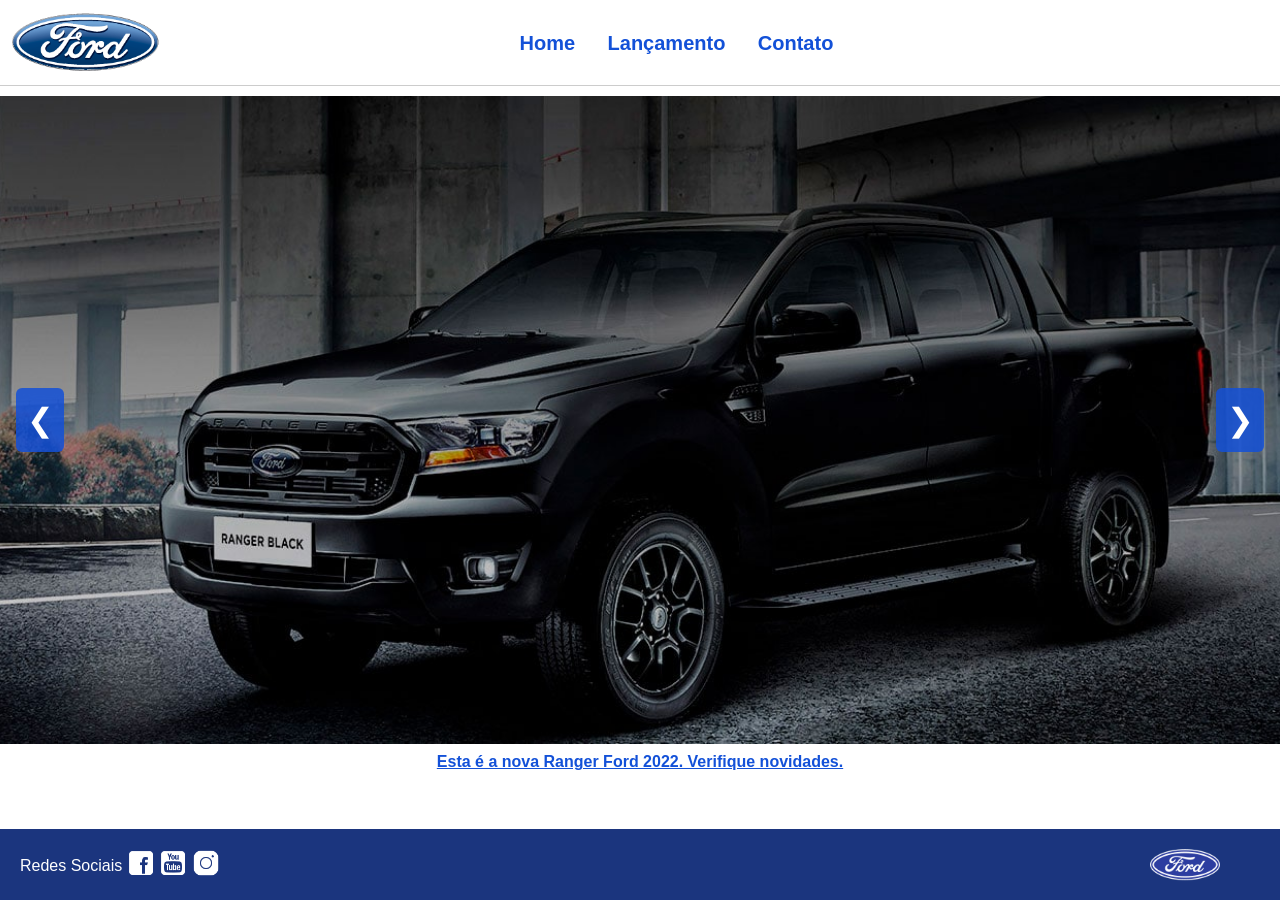
<file: index.html>
<!DOCTYPE html>
<html lang="pt-br">
<head>
    <meta charset="UTF-8">
    <meta http-equiv="X-UA-Compatible" content="IE=edge">
    <meta name="viewport" content="width=device-width, initial-scale=1.0">
    <title>Ford</title>    
    <link href="css/reset.css" rel="stylesheet">
    <link href="css/style.css" rel="stylesheet">
    <script src="js/carousel.js"></script>
</head>
<body>
    <header>       
        <div>
            <img src="img/logo-ford-256.png" width="150" class="logo" />
        </div>
        <nav>
            <ul>
                <li>
                    <a href="index.html">Home</a>
                </li>
                <li>
                    <a href="lancamento.html">Lançamento</a>
                </li>
                <li>
                    <a href="contato.html">Contato</a>
                </li>
            </ul>
        </nav>

    </header>
    <main>
        <div id="carousel-container">
            <button type="button" id="carousel-prev" aria-label="Imagem anterior">&#10094;</button>
            <div id="carousel">
            </div>
            <button type="button" id="carousel-next" aria-label="Próxima imagem">&#10095;</button>
        </div>
        <div id="carousel-title">
        </div>
        <script>
             //insert each image on carousel
            carouselArr.push(new Carousel("imagem_1.jpg","Esta é a nova Ranger Ford 2022. Verifique novidades.","lancamento.html"));
            carouselArr.push(new Carousel("imagem_2.jpg","Ford a nossa História","#"));
            carouselArr.push(new Carousel("imagem_3.jpg","Nova Ford Bronco Sport 2022","lancamento.html"));
            Carousel.Start(carouselArr);
        </script>
    </main>
    <footer>
        <nav id="social">
            <ul>
                <li><span class="redesociais">Redes Sociais</span></li>
                <li><a href="#" title="Facebook"><img src="img/facebook-50.png"></a></li>
                <li><a href="#" title="YouTube"><img src="img/youtube-squared-50.png"></a></li>
                <li><a href="#" title="Instagram"><img src="img/instagram-logo-50.png"></a></li>
            </ul>
        </nav>
        <div>
           <img src="img/ford-96.png" width="70"  />
        </div>
    </footer>    
</body>
</html>
</file>
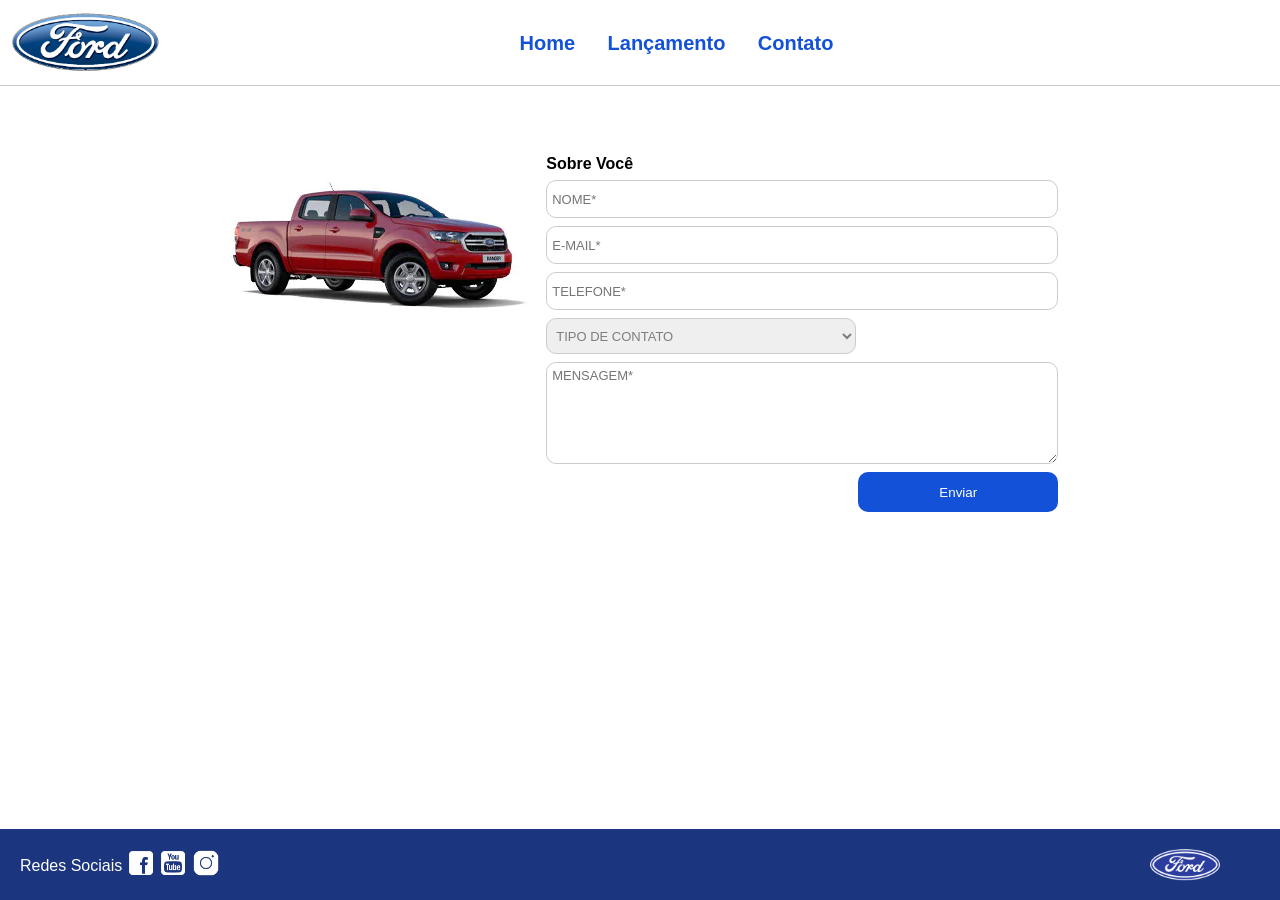
<file: contato.html>
<!DOCTYPE html>
<html lang="pt-br">

<head>
    <meta charset="UTF-8">
    <meta http-equiv="X-UA-Compatible" content="IE=edge">
    <meta name="viewport" content="width=device-width, initial-scale=1.0">
    <title>Ford</title>
    <link href="css/reset.css" rel="stylesheet">
    <link href="css/style.css" rel="stylesheet">
    <link href="css/form.css" rel="stylesheet">
    <script src="js/form.js"></script>
</head>

<body>
    <header>
        <div>
            <img src="img/logo-ford-256.png" width="150" class="logo" />
        </div>
        <nav>
            <ul>
                <li>
                    <a href="index.html">Home</a>
                </li>
                <li>
                    <a href="lancamento.html">Lançamento</a>
                </li>
                <li>
                    <a href="contato.html">Contato</a>
                </li>
            </ul>
        </nav>

    </header>
    <main>
        <div class="forms">
            <div>
                <img src="img/xls 2.2 diesel.jpg">
            </div>
            <div>
                <h2 class="titulo">Sobre Você</h2>
                <form onsubmit="Post(event, this);">
                    <input type="text" name="nome" placeholder="NOME*" class="fordform" required>
                    <input type="email" name="email" placeholder="E-MAIL*" class="fordform" required>
                    <input type="tel" name="telefone" placeholder="TELEFONE*" class="fordform" required>
                    <select name="tipoContato" class="fordform" required>
                        <option selected>TIPO DE CONTATO</option>
                        <option>ELOGIO</option>
                        <option>RECLAMAÇÃO</option>
                        <option>SOLICITAÇÃO</option>
                    </select>
                    <textarea name="mensagem" placeholder="MENSAGEM*" class="fordform fordtextarea" required></textarea>
                    <button type="submit">Enviar</button>
                </form>
            </div>
        </div>
    </main>
    <footer>
        <nav id="social">
            <ul>
                <li><span class="redesociais">Redes Sociais</span></li>
                <li><a href="#" title="Facebook"><img src="img/facebook-50.png"></a></li>
                <li><a href="#" title="YouTube"><img src="img/youtube-squared-50.png"></a></li>
                <li><a href="#" title="Instagram"><img src="img/instagram-logo-50.png"></a></li>
            </ul>
        </nav>
        <div>
            <img src="img/ford-96.png" width="70" />
        </div>
    </footer>
</body>

</html>
</file>
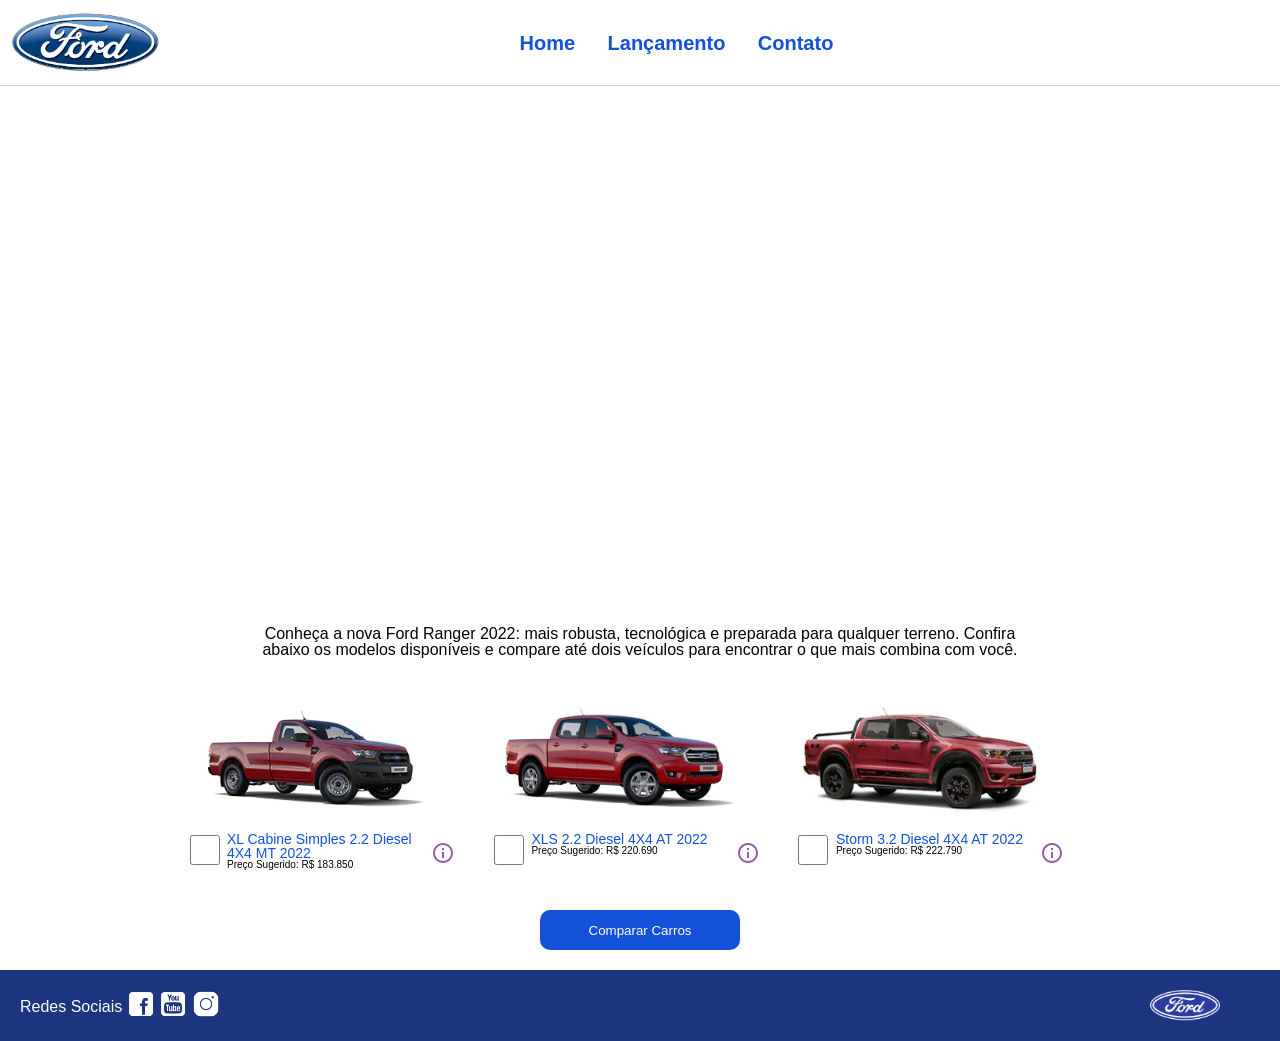
<file: lancamento.html>
<!DOCTYPE html>
<html lang="pt-br">
<head>
    <meta charset="UTF-8">
    <meta http-equiv="X-UA-Compatible" content="IE=edge">
    <meta name="viewport" content="width=device-width, initial-scale=1.0">
    <title>Ford</title>    
    <link href="css/reset.css" rel="stylesheet">
    <link href="css/style.css" rel="stylesheet">
    <link href="css/lancamento.css" rel="stylesheet">
    <script src="js/compare.js"></script>
</head>
<body>
    <header>       
        <div>
            <img src="img/logo-ford-256.png" width="150" class="logo" />
        </div>
        <nav>
            <ul>
                <li>
                    <a href="index.html">Home</a>
                </li>
                <li>
                    <a href="lancamento.html">Lançamento</a>
                </li>
                <li>
                    <a href="contato.html">Contato</a>
                </li>
            </ul>
        </nav>

    </header>
    <main>
        <div>
            <iframe style = "display: block; margin-bottom: 30px; margin-left: auto; margin-right: auto; width: 100%;
            height: 500px;" src="https://www.youtube-nocookie.com/embed/vQsryuNmsL0?controls=0&autoplay=1&modestbranding=0&loop=1&mute=1&rel=0&hd=1" title="YouTube video player" frameborder="0" allow="accelerometer; autoplay; clipboard-write; encrypted-media; gyroscope; picture-in-picture" allowfullscreen></iframe>
            <p style="text-align: center; max-width: 800px; margin: 0 auto 30px; padding: 0 20px;">
                Conheça a nova Ford Ranger 2022: mais robusta, tecnológica e preparada para qualquer terreno.
                Confira abaixo os modelos disponíveis e compare até dois veículos para encontrar o que mais combina com você.
            </p>
        </div>
        <div>
            <ul class="modelcars">
                <li> 
                    <img src="img/XL Cabine.jpg" class="photocar">
                    <div class="infocar">
                        <div>
                            <input type="checkbox" value="car1" class="checkbox" onchange="SetCarToCompare(this, new Car('XL Cabine Simples 2.2 Diesel 4X4 MT 2022', 183850, 511, 1821, 232, 1234, 2.2, 160, 1420, 'Aço Estampado 16', 'img/XL Cabine.jpg'));">
                        </div>
                        <div class="info">
                            <span class="textmodel">XL Cabine Simples 2.2 Diesel 4X4 MT 2022</span>
                            <span class="textprice">Preço Sugerido: R$ 183.850</span>
                        </div>
                        <div>
                            <img src="img/info.png">
                        </div>
                    </div>
                </li>
                <li>
                    <img src="img/xls 2.2 diesel.jpg" class="photocar">
                    <div class="infocar">
                        <div>
                            <input type="checkbox" value="car1" class="checkbox" onchange="SetCarToCompare(this, new Car('XLS 2.2 Diesel 4X4 AT 2022', 220690, 511, 1821, 232, 1076, 2.2, 160, 1180, 'Aço Estampado 16', 'img/xls 2.2 diesel.jpg'));">
                        </div>
                        <div class="info">
                            <span class="textmodel">XLS 2.2 Diesel 4X4 AT 2022</span>
                            <span class="textprice">Preço Sugerido: R$ 220.690</span>
                        </div>
                        <div>
                            <img src="img/info.png">
                        </div>
                    </div>
                </li>
                <li>
                    <img src="img/storm.jpg" class="photocar">
                    <div class="infocar">
                        <div>
                            <input type="checkbox" value="car1" class="checkbox" onchange="SetCarToCompare(this, new Car('Storm 3.2 Diesel 4X4 AT 2022', 222790, 511, 1821, 232, 1040, 3.2, 200, 1180, 'Liga Leve 17', 'img/storm.jpg'));">
                        </div>
                        <div class="info">
                            <span class="textmodel">Storm 3.2 Diesel 4X4 AT 2022</span>
                            <span class="textprice">Preço Sugerido: R$ 222.790</span>
                        </div>
                        <div>
                            <img src="img/info.png">
                        </div>
                    </div>
                </li>
            </ul>
        </div>
        <div style="text-align: center;padding-bottom: 20px;">
            <button type="button" style="height: 40px; width: 200px;" onclick="ShowCompare()">Comparar Carros</button>
        </div> 
    </main>
    <footer>
        <nav id="social">
            <ul>
                <li><span class="redesociais">Redes Sociais</span></li>
                <li><a href="#" title="Facebook"><img src="img/facebook-50.png"></a></li>
                <li><a href="#" title="YouTube"><img src="img/youtube-squared-50.png"></a></li>
                <li><a href="#" title="Instagram"><img src="img/instagram-logo-50.png"></a></li>
            </ul>
        </nav>
        <div>
           <img src="img/ford-96.png" width="70"  />
        </div>
    </footer> 
    <div id="compare">
        <table>
            <tbody>
            <tr >
            <td>&nbsp;</td>
            <td id="compare_image_0"></td>
            <td id="compare_image_1"></td>
            </tr>
            <tr >
            <td>Modelo</td>
            <td id="compare_modelo_0"></td>
            <td id="compare_modelo_1"></td>
            </tr>
            <tr >
            <td>Altura da ca&ccedil;amba (mm)</td>
            <td id="compare_alturacacamba_0"></td>
            <td id="compare_alturacacamba_1"></td>
            </tr>
            <tr >
            <td >Altura do ve&iacute;culo (mm)</td>
            <td id="compare_alturaveiculo_0"></td>
            <td id="compare_alturaveiculo_1"></td>
            </tr>
            <tr>
            <td>Altura livre do solo (mm)</td>
            <td id="compare_alturasolo_0"></td>
            <td id="compare_alturasolo_1"></td>
            </tr>
            <tr >
            <td >Capacidade de carga (Kg)</td>
            <td id="compare_capacidadecarga_0"></td>
            <td id="compare_capacidadecarga_1"></td>
            </tr>
            <tr >
            <td >Motor</td>
            <td id="compare_motor_0"></td>
            <td id="compare_motor_1"></td>
            </tr>
            <tr >
            <td >Pot&ecirc;ncia (cv)</td>
            <td id="compare_potencia_0"></td>
            <td id="compare_potencia_1"></td>
            </tr>
            <tr >
            <td >Volume de ca&ccedil;amba (L)</td>
            <td id="compare_volumecacamba_0"></td>
            <td id="compare_volumecacamba_1"></td>
            </tr>
            <tr >
            <td >Roda</td>
            <td id="compare_roda_0"></td>
            <td id="compare_roda_1"></td>
            </tr>
            <tr >
            <td >Pre&ccedil;o</td>
            <td id="compare_preco_0"></td>
            <td id="compare_preco_1"></td>
            </tr>
            </tbody>
            
        </table>
        <div style="text-align: center;padding-bottom: 20px;">
            <button type="button" style="height: 40px; width: 200px;" onclick="HideCompare()">Fechar</button>
        </div> 
    </div>   
</body>
</html>
</file>
<file: css/style.css>
body {
    background: #FFFFFF;
    height: 100%;
    font-family: 'Roboto', sans-serif;
}

html {
    height: 100%;
}

div#carousel {
    height: 648px;
    width: 100%;
    overflow: hidden;
}

div#carousel img {
    width: 100%;
    height: 100%;
    object-fit: cover;
    border-bottom: 1px solid #ccc;
}

div#carousel-title {
    text-align: center;
    font-size: 16px;
    font-weight: 900;
    color: #1351d8;
    margin-top: 10px;
}
div#carousel-title a {
    text-decoration: flex;
    color: #1351d8;
}

header ul {
    text-align: center;
    margin-left: auto;
    margin-right: auto;
    display: block;
}

ul {
	display: inline-block;
}

header {
    background: #FFFFFF;
    border-bottom: 1px solid #ccc;
    margin-bottom: 10px;
    padding: 10px;
}

header div {
    display: inline;
    vertical-align: middle;
}

header nav {
    display: inline-block;
    vertical-align: middle;
    width: 80vw;
}

header nav a {
    color: #1351d8;
    font-size: 20px;
    text-decoration: none;
    font-weight: 900;
    margin-left: 14px;
    margin-right: 14px;
}

header nav a:hover {
    color: #1b357e;
    text-decoration: none;
    font-weight: 900;
}

nav li {
    display: inline;
    list-style: none;
}

main {
    min-height: calc(100% - 167px);
}

nav#social {
    display: inline;
    width: 80%;
}

nav#social ul img {
    width: 28px;
}

span.redesociais {
    color: #ffffff;
    vertical-align: super;
}

footer {
    background: #1B357E;
    padding: 20px;
}

footer div {
    display: inline;
    float: right;
    margin-right: 40px;
}

button:hover {
    background: #1b357e;
}
button {
    background: #1351d8;
    color: #fff;
    border: 0px;
    border-radius: 10px;
}


/* Controles de navegação da galeria da página inicial */
div#carousel-container {
    position: relative;
    width: 100%;
}

div#carousel-container button {
    position: absolute;
    top: 50%;
    z-index: 2;
    width: 48px;
    height: 64px;
    padding: 0;
    border: none;
    border-radius: 6px;
    background: rgba(19, 81, 216, 0.85);
    color: #ffffff;
    font-size: 32px;
    line-height: 1;
    cursor: pointer;
    transform: translateY(-50%);
    transition: background 0.2s ease, transform 0.2s ease;
}

div#carousel-container button:hover,
div#carousel-container button:focus-visible {
    background: rgba(27, 53, 126, 0.95);
    transform: translateY(-50%) scale(1.05);
}

button#carousel-prev {
    left: 16px;
}

button#carousel-next {
    right: 16px;
}

@media (max-width: 600px) {
    div#carousel-container button {
        width: 38px;
        height: 52px;
        font-size: 25px;
    }

    button#carousel-prev {
        left: 8px;
    }

    button#carousel-next {
        right: 8px;
    }
}
</file>
<file: css/form.css>
.fordform {
    display: block;
    width: 500px;
    border: 1px solid #cccccc;
    border-radius: 10px;
    height: 26px;
    margin: 8px;
    font-size: 13px;
    padding: 5px;
}

select.fordform {
    width: 310px;
    height: 36px;
    color: #807d7d;
}

.fordtextarea {
    height: 90px;
    resize: vertical;
    font-family: inherit;
}

input:focus-visible {
    outline: none;
}

select:focus-visible {
    outline: none;
}

main div {
    display: inline-block;
    vertical-align: top;
    text-align: left;
    padding-top: 30px;
    padding-bottom: 30px;
}

.forms {
    display: block;
    text-align: center;
}

h2 {
    text-align: left;
    font-weight: 800;
}


button {
    width: 200px;
    height: 40px;
    margin-right: 8px;
    float: right;
    transition: transform 0.2s ease, background-color 0.2s ease;
    cursor: pointer;
}

button:hover {
    transform: scale(1.05);
    background-color: #003478;
    color: #ffffff;
}

.titulo {
    margin-left: 8px;
}
</file>
<file: css/lancamento.css>
ul.modelcars {
    display: block;
    text-align: center;
    margin-bottom: 40px;
}

ul.modelcars li {
    display: inline-block;
    text-align: left;
    width: 300px;
    vertical-align: top;
}

img.photocar {
    display: block;
    width: 250px;
}

.checkbox {
    width: 30px;
    height: 30px;
    border: 1px solid #1b357e;
}

.infocar div {
    display: inline-block;
}

.info {
    width: 200px;
    vertical-align: top;
}

.textmodel {
    display: block;
    text-align: left;
    font-size: 14px;
    color: #1351d8;
    
}
.textprice {
    display: block;
    text-align: left;
    font-size: 10px;
}

table {
    border-collapse: collapse;
    width: 80%;
    margin-left: auto;
    margin-right: auto;
    margin-top: 2vh;
    margin-bottom: 10px;
  }
  
  th, td {
    text-align: left;
    padding: 8px;
  }

  td:nth-child(1) {  
    font-weight: 700;
    width: 40%;
  }

  tr:nth-child(even) {background-color: #f2f2f2;}

div#compare {
    position: absolute;
    display: none;
    width: 50vw;
    max-width: 800px;
    min-width: 400px;
    height: 80vh;
    max-height: 700px;
    min-height: 350px;
    background: #fff;
    top: calc(100vh - 80%);
    left: 25vw;
    border-radius: 10px;
    padding: 10px;
    -webkit-box-shadow: 1px 1px 6px 0px rgb(0 0 0 / 34%);
    box-shadow: 1px 1px 6px 0px rgb(0 0 0 / 34%);
}
</file>
